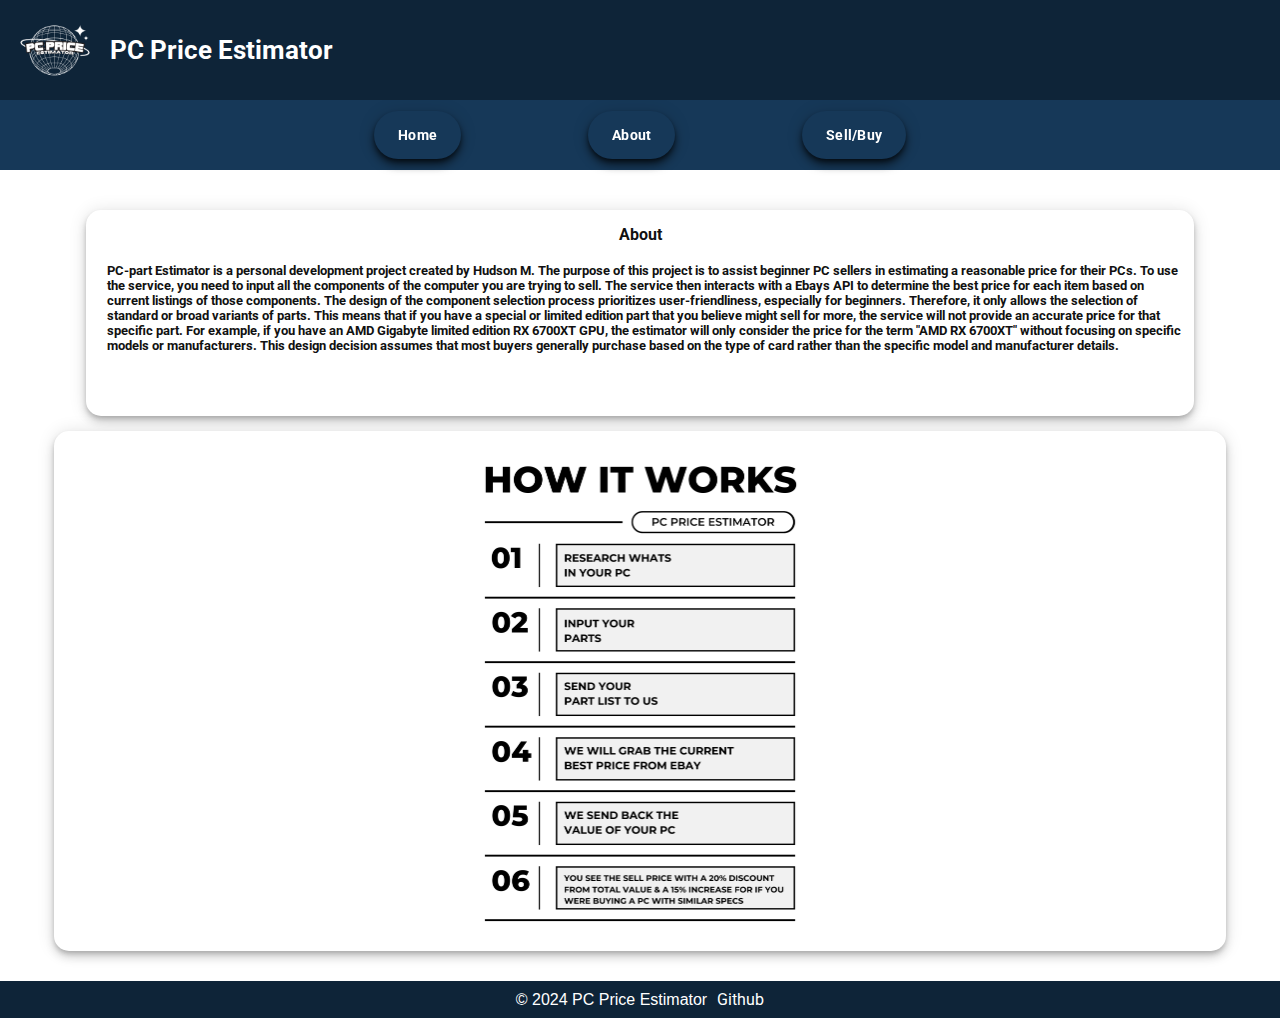
<file: about.html>
<!DOCTYPE html>
<html>
<head>
  <meta charset="UTF-8">
  <meta name="viewport" content="width=device-width, initial-scale=1.0">
  <title>PC-price estimator</title>
  <link rel="preconnect" href="https://fonts.googleapis.com">
  <link rel="preconnect" href="https://fonts.gstatic.com" crossorigin>
  <link href="https://fonts.googleapis.com/css2?family=Roboto:ital,wght@0,100;0,300;0,400;0,500;0,700;0,900;1,100;1,300;1,400;1,500;1,700;1,900&display=swap" rel="stylesheet">
  <link href="" rel="stylesheet">
  <link rel="icon" type="image/x-icon" href="/Images/logo.png">
  <link rel="stylesheet" type="text/css" href="styles/styles.css">
</head>
<body>


  <div id="topBar">
    <div id="topBarTitle">
      <img src="/Images/logo.png" id="logo-banner" width="90px"></img>
      <h1>PC Price Estimator</h1>
    </div>
    <nav id="topNav">
      <tr><a href="index.html" class="topButton"><h4>Home</h4></a></tr>
      <tr><a href="about.html" class="topButton"><h4>About</h4></a></tr>
      <tr><a href="https://www.ebay.com/sl/sell" class="topButton"><h4>Sell/Buy</h4></a></tr>
    </nav>
  </div>

  <div id="aboutContent">
    <div id="about">
      <h4 id="aboutTitle">About</h4>
      <p id="aboutText">PC-part Estimator is a personal development project created by Hudson M.    The purpose of this project is to assist beginner PC sellers in estimating a reasonable price for their PCs. To use the service, you need to input all the components of the computer you are trying to sell. The service then interacts with a Ebays API to determine the best price for each item based on current listings of those components. The design of the component selection process prioritizes user-friendliness, especially for beginners. Therefore, it only allows the selection of standard or broad variants of parts. This means that if you have a special or limited edition part that you believe might sell for more, the service will not provide an accurate price for that specific part. For example, if you have an AMD Gigabyte limited edition RX 6700XT GPU, the estimator will only consider the price for the term "AMD RX 6700XT" without focusing on specific models or manufacturers. This design decision assumes that most buyers generally purchase based on the type of card rather than the specific model and manufacturer details.</p>
    </div>
    <div id="how">
      <div id="how-image"></div>
    </div>
  </div>
  

  <footer>
    <div>© 2024 PC Price Estimator</div>
    <div><a id="github-link" href="https://github.com/HudsxnM22/PC-price-estimator">Github</a></div>
  </footer>

</body>
</html>
</file>
<file: styles/styles.css>
body {
    font-family: sans-serif;
    background-color: #ffffff;
    min-height: 100vh;
    margin: 0;
    padding: 0;
    display: flex;
    flex-direction: column;
  }

  #topNav {
    display: flex;
    flex-wrap: nowrap;
    gap: 35%;
    align-items: center;
    padding: 0 20px;
    margin-right: 15%;
  }

  #topBar {
    width: 100%;
    margin-right: auto;
    position: relative;
    top: 0;
    z-index: 1000;
    display: flex;
    background-color: rgb(14, 36, 56);
    justify-content: space-between;
    box-shadow: rgba(0, 0, 0, .2) 0 3px 5px -1px,rgba(0, 0, 0, .14) 0 6px 10px 0,rgba(0, 0, 0, .12) 0 1px 18px 0;
  }

  #topBarTitle {
    width: fit-content;
    margin-right: auto;
    position: relative;
    align-items: center;
    padding: 3px;
    font-family: 'Roboto', sans-serif;
    font-weight: bold;
    color: #ffffff;
    top: 0;
    z-index: 100;
    display: flex;
    background-color: transparent;
  }
  

  .topButton {
    font-family: 'Roboto', sans-serif;
    text-decoration: none;
    font-weight: bold;
    font-size: larger;
    color: rgb(253, 253, 253);
    padding: 10px 20px;
  }

   /*Home page----------------------------------------------------------------------------------------------------------------------------------------------------*/
      /*[main wrapper]*/
  #main-wrapper {
    width: 100%;
    display: flex;
    position: relative;
    z-index: 0;
    gap: 40px;
    justify-content: center;
    margin-top: 12px;
    flex: 1 0 auto;
  }

      /*[PC-builder title]*/
  .pc-title {
    z-index: 1000;
    display: flex;
    position: relative;
    margin-left: auto;
    margin-right: auto;
    margin-top: 110px;
    width: 40%;
    font-family: 'Roboto', sans-serif;
    font-weight: bolder;
    font-size: 60px;
    justify-content: center;
    text-align: center;
  }

      /*[PC-builder holder]*/
  #pc-builder {
    display: block;
    margin-right: auto;
    font-family: 'Roboto', sans-serif;   
    justify-content: center;
    width: 60%;
    margin-left: 4%;
    background-color: rgb(255, 255, 255);
    position: relative;
    animation: slideInRight 1.4s;
  }

  #pc-component-picker-title {
    display: flex;
    font-family: 'Roboto', sans-serif;
    align-content: center;
    justify-content: space-between;
    font-weight: bolder;
    padding: 3px;
    border-radius: 8px;
    background-color: #ffffff;
    height: fit-content;
    width: 100%;
    margin-bottom: 6px;
  }

  #pc-builder-submit-button {
    appearance: none;
    background-color: transparent;
    border: 2px solid #1a1a1a;
    border-radius: 15px;
    box-sizing: border-box;
    color: #000000;
    cursor: pointer;
    display: inline-block;
    font-family: Roobert,-apple-system,BlinkMacSystemFont,"Segoe UI",Helvetica,Arial,sans-serif,"Apple Color Emoji","Segoe UI Emoji","Segoe UI Symbol";
    font-size: 16px;
    font-weight: 600;
    line-height: normal;
    margin: 0;
    min-height: 60px;
    min-width: 0;
    outline: none;
    padding: 16px 24px;
    text-align: center;
    text-decoration: none;
    transition: all 300ms cubic-bezier(.23, 1, 0.32, 1);
    user-select: none;
    -webkit-user-select: none;
    touch-action: manipulation;
    width: 100%;
    will-change: transform;

    width: 50%;
    margin-left: 25%;
    margin-top: 15px;
  }

  #pc-builder-submit-button:hover {
    color: #ffffff;
    background-color: rgb(14, 36, 56);
    box-shadow: rgba(0, 0, 0, 0.25) 0 8px 15px;
    transform: translateY(-2px);
  }

  table {
    width: 100%;
    border-collapse: collapse;
    margin-left: auto;
    margin-right: auto;
  }

  th, td {
      border-bottom: 1px solid #000000;
      padding: 8px;
      font-family: 'Roboto', sans-serif;
      font-weight: bold;
  }


  th {
      background-color: transparent;
      color: #000000;
      text-align: left;
      border-top-color: transparent;
  }


  .selection-cell {
    display: flex;
    flex-direction: row;
    gap: 5px;
  }

  .component-select {
      font-family: 'Roboto', sans-serif;
      font-weight: bold;
      width: 100%;
      padding: 3px;
      font-size: 16px;
      border: 2px solid #ccc;
      border-radius: 4px;
      background-color: transparent;
      border-color: #000000;
      appearance: none;
      cursor: pointer;
      margin-bottom: 3px;
      color: gray;
  }


  option {
    color: black;
  }

      /*[price display]*/
  #price-display {
    position: sticky;
    display: flex;
    flex-direction: column;
    justify-content: center;
    align-items: center;
    height: fit-content;
    text-align: center;
    color: #ffffff;
    background-color: rgb(22, 56, 88); 
    margin-top: 14vh;
    font-family: 'Roboto', sans-serif;
    font-weight: bold;
    border-bottom-left-radius: 15px;
    border-top-left-radius: 15px;
    box-shadow: rgba(0, 0, 0, .2) 0 3px 5px -1px,rgba(0, 0, 0, .14) 0 6px 10px 0,rgba(0, 0, 0, .12) 0 1px 18px 0;
    animation: slideInLeft 1.4s;
    width: 35%;
  }

  #how-price:hover {
    background-color: rgb(14, 36, 56);
    box-shadow: rgba(0, 0, 0, .2) 0 3px 5px -1px,rgba(0, 0, 0, .14) 0 6px 10px 0,rgba(0, 0, 0, .12) 0 1px 18px 0;
  }

  #price-estimate {
    padding-top: 30px;
    font-size: 64px;
  }

  #price-title-container {
    background-color: rgb(14, 36, 56);
    width: 100%;
    border-top-left-radius: 15px;
  }

  #rec-holder {
    display: flex;
    width: 100%;
    justify-content: center;
  }

  #disclaimer {
    position: absolute;
    bottom: 10px;
  }

  #how-price {
    color:#ffffff;
    font-size: 10px;
    text-decoration: none;
    border: 2px, solid, white;
    padding: 5px;
    border-radius: 20px;
    background-color: rgb(22, 56, 88);
  }

  #rec-sell-price {
    background-color: rgb(22, 56, 88);
    left: 0%;
    bottom: 0%;
    border-bottom-left-radius: 15px;
    height: 50%;
    width: 50%;
    font-size: smaller;
    border: 2px, solid, white;
  }

  #rec-buy-price {
    background-color: rgb(22, 56, 88);
    right: 0%;
    bottom: 0%;
    height: 50%;
    width: 50%;
    font-size: smaller;
    border: 2px, solid, white;
  }
   
  /*[How to bar]*/
  #howToHolder {
    justify-content: center;
    height: 43vh;
    background-color: rgb(22, 56, 88);
    position: relative;
    margin-bottom: 0px;
    margin-top: 20px;
    padding-top: 20px;
    display: flex;
    align-items: center;
    flex-direction: column;
  }

  #howToTitle {
    font-size: 45px;
    color: #ffffff;
    font-family: 'Roboto', sans-serif;
    font-weight: bold;
  }

  #howToText {
    font-family: 'Roboto',sans-serif;
    font-size: medium;
    font-weight: bold;
    color: #000000;
    text-shadow: #111111;
    text-shadow: 1px;
    width: fit-content;
    background-color: #ffffff;
    border-radius: 10px;
    padding: 3px;
  }

  #howToContent {
    display: flex;
    flex-wrap: wrap;
    flex-direction: row;
    align-items: center;
    padding: 50px;
  }

  .howToVid {
    position: relative;
    width: 20%; /* The container takes the full width of its parent */
    height: 0;
    margin-left: auto;
    margin-right: auto;
    padding-bottom: 10%; /* 16:9 aspect ratio */
    overflow: hidden;
    background-color: rgb(22, 56, 88);
  }

  .howToVid iframe {
    position: absolute;
    top: 0;
    left: 0;
    width: 100%;
    height: 100%;
    border: 0;
  }

   /*About page----------------------------------------------------------------------------------------------------------------------------------------------------*/

  #aboutContent {
    margin-top: 70px;
    display: flex;
  }

  #about {
    max-width: fit-content;
    margin-left: auto;
    margin-right: auto;
    background-color: rgb(255, 255, 255);
    display: flex;
    flex-wrap: wrap;
    align-items: center;
    justify-content: center;
    width: 45%;
    height: fit-content;
    padding: 10px;
    padding-top: 40px;
    border-radius: 15px;
    box-shadow: rgba(0, 0, 0, .2) 0 3px 5px -1px,rgba(0, 0, 0, .14) 0 6px 10px 0,rgba(0, 0, 0, .12) 0 1px 18px 0;
    position: relative;
  }


  #aboutText {
    position: relative;
    padding-left: 1%;
    padding-bottom: 40px;
    font-family: 'Roboto',sans-serif;
    font-size: large;
    font-weight: bold;
    color: #111111;
    text-shadow: #111111;
    text-shadow: 1px;
    top: 10%;
  }

  #aboutTitle {
    font-family: 'Roboto',sans-serif;
    font-size: large;
    font-weight: bold;
    color: #111111;
    text-shadow: #111111;
    text-shadow: 1px;
    position: absolute;
    top: 0%;
  }

  #how {
    margin-left: auto;
    margin-right: auto;
    background-color: rgb(255, 255, 255);
    display: flex;
    flex-direction: column;
    align-items: center;
    justify-content: center;
    width: 35%;
    padding: 10px;
    border-radius: 15px;
    height: 80vh;
    box-shadow: rgba(0, 0, 0, .2) 0 3px 5px -1px,rgba(0, 0, 0, .14) 0 6px 10px 0,rgba(0, 0, 0, .12) 0 1px 18px 0;
    position: relative;
    margin-bottom: 30px;
  }

  #how-title {
    font-family: 'Roboto',sans-serif;
    font-size: large;
    font-weight: bold;
    color: #111111;
    text-shadow: #111111;
    text-shadow: 1px;
    position: absolute;
    top: 0%;
  }

  #how-image {
    width: 100%;
    height: 100%;
    background-image: url("/Images/howGraphic.png");
    background-size: contain;
    background-repeat: no-repeat;
    background-position: center;
    display: flex;
  }

  /*Footer*/
  footer{
    display: flex;
    margin-top: auto;
    flex-shrink: 0;
    align-items: end;
    padding: 9px;
    justify-content: center;
    gap: 10px;
    background-color: rgb(14, 36, 56);
    color: rgb(255, 255, 255);
    bottom: 0px;
  }

  #github-link {
    color: rgb(255, 255, 255);
    font-family: 'Roboto';
    text-decoration: none;
  }

  @media (max-width: 1300px) { /*for smaller webpage sizes and mobile users*/

    /* both about and home --------------------------------------------------------------------------------------------------------------------------------------------*/
    #topBar {
      width: 100%;
      display: flex;
      flex-wrap: wrap;
      height: 60px;
      position: static;
      max-width: 100%;
      margin-left: auto;
      margin-right: auto;
      margin-top: 0%;
      z-index: 1000;
      align-items: center;
      justify-content: center;
    }

    #topBarTitle {
      width: 100%;
      height: 80px;
      font-size: small;
      padding: 10px;
      gap: 10px;
      background-color: rgb(14, 36, 56);
      position: relative;
    }

    #topNav{
      display: flex;
      justify-content: center;
      align-items: center;
      position: relative;
      margin-left: auto;
      margin-right: auto;
      width: 100%;
      height: 60px;
      gap: 10%;
      background-color: rgb(22, 56, 88);
      padding: 5px;
    }

    #logo-banner {
      opacity: 1;
    }

    .topButton {
      align-items: center;
      appearance: none;
      background-color: rgb(22, 56, 88);
      border-radius: 24px;
      border-style: none;
      box-shadow: rgba(0, 0, 0, 0.603) 0 3px 5px -1px,rgba(3, 3, 3, 0.5) 0 6px 10px 0,rgba(0, 0, 0, .12) 0 1px 18px 0;
      box-sizing: border-box;
      color: #ffffff;
      cursor: pointer;
      display: inline-flex;
      fill: currentcolor;
      font-family: Roboto,Arial,sans-serif;
      font-size: 14px;
      font-weight: 500;
      height: 48px;
      justify-content: center;
      letter-spacing: .25px;
      line-height: normal;
      max-width: 100%;
      overflow: visible;
      padding: 2px 24px;
      position: relative;
      text-align: center;
      text-transform: none;
      transition: box-shadow 280ms cubic-bezier(.4, 0, .2, 1),opacity 15ms linear 30ms,transform 270ms cubic-bezier(0, 0, .2, 1) 0ms;
      user-select: none;
      -webkit-user-select: none;
      touch-action: manipulation;
      width: auto;
      will-change: transform,opacity;
      z-index: 0;
    }

    .topButton:hover {
      background: rgb(14, 36, 56);
      color: #ffffff;
    }
    

    /*Home page-smaller screens---------------------------------------------------------------------------------------------------------------------------------------------------*/

    #main-wrapper {
      width: 100%;
      position: relative;
      display: flex;
      flex-direction: column;
      z-index: 0;
      gap: 0px;
      margin-top: 130px;
    }


        /*[PC-builder holder]*/
    #pc-builder {
      display: block;
      margin-right: auto;
      margin-left: auto; 
      font-family: 'Roboto', sans-serif;   
      justify-content: center;
      width: 95%;
      height: auto;
      margin-top: 12px;
    }

    #pc-component-picker-title {
      display: flex;
      font-family: 'Roboto', sans-serif;
      align-content: center;
      justify-content: space-between;
      font-weight: bold;
      padding: 3px;
      height: fit-content;
      width: 100%;
    }

    .component-select {
      font-family: 'Roboto', sans-serif;
      font-size: smaller;
      font-weight: bold;
      box-sizing: border-box;
      flex-direction: column;
    }

    .selection-cell {
      display: flex;
      flex-wrap: wrap;
    }


    /*[price display]*/
    #price-display {
      width: 95%;
      border-radius: 15px;
      font-size: small;
      margin-left: auto;
      margin-right: auto;
      margin-top: 10px;
    }

    #price-title-container {
      border-top-right-radius: 15px;
    }
  
    #rec-holder {
      border-bottom-right-radius: 15px;
    }

    #rec-buy-price {
      border-bottom-right-radius: 15px;
    }


    /*[How to DIV holder]*/
  #howToHolder {
    flex-direction: row;
    height: fit-content;
    width: 100%;
    padding-bottom: 20px;
    position: relative;
    margin-bottom: 0%;
    display: flex;
    flex-direction: column;

  }

  #howTo {
    display: flex;
    max-width: 85%;
    align-items: center;
    justify-content: center;
    min-width: 85%;
    padding: 10px;
    border-radius: 15px;
    box-shadow: rgba(0, 0, 0, .2) 0 3px 5px -1px,rgba(0, 0, 0, .14) 0 6px 10px 0,rgba(0, 0, 0, .12) 0 1px 18px 0;
  }

  #howToTitle {
    font-size: 30px;
  }

  #howToText {
    font-family: 'Roboto',sans-serif;
    font-size: small;
    font-weight: bold;
    text-shadow: #111111;
    text-shadow: 1px;
    width: fit-content;
  }

  #howToContent {
    display: flex;
    flex-direction: column;
    justify-content: center;
    align-items: center;
    gap: 10%;
    padding-left: 5%;
    padding-right: 5%;
  }

  .howToVid {
    position: relative;
    width: 70%; /* container takes the full width of its parent */
    height: 0;
    margin-left: auto;
    margin-right: auto;
    padding-bottom: 35%; /* 16:9 aspect ratio */
    overflow: hidden;
  }

     /*About page-smaller screens---------------------------------------------------------------------------------------------------------------------------------------------------*/
    #aboutContent {
      display: flex;
      flex-wrap: wrap;
      justify-content: center;
      margin-top: 150px;
      gap: 15px;
    }

    #about {
      display: flex;
      max-width: 85%;
      margin-left: auto;
      margin-right: auto;
      align-items: center;
      justify-content: center;
      min-width: 85%;
      padding: 10px;
      border-radius: 15px;
      box-shadow: rgba(0, 0, 0, .2) 0 3px 5px -1px,rgba(0, 0, 0, .14) 0 6px 10px 0,rgba(0, 0, 0, .12) 0 1px 18px 0;
    }

    #aboutTitle {
      font-family: 'Roboto',sans-serif;
      font-size: medium;
      font-weight: bold;
      color: #111111;
      text-shadow: #111111;
      text-shadow: 1px;
      position: absolute;
      top: -3%;
    }

    #aboutText {
      font-family: 'Roboto',sans-serif;
      font-size: small;
      color: #111111;
      text-shadow: #111111;
      text-shadow: 1px;
      position: relative;
      top: 3%;
      padding-top: 30px;
    }

    #how {
      width: 90%;
      height: 500px;
    }
  }

  @media (max-width: 700px) { /*media for very small screens and some specific detailing regarding mobile site---------------------------------------------------------------------------------------------------------------------------------------------------*/
    /*Power supply title will wrap making the bottom lines not line up this is to fix it. it only happens for power supply*/
    #power-supply-title {
      font-size: small;
    }
  }

  @keyframes slideInLeft {
    0% {
      right: -100%; /* Start right of the container */
      transform: translateX(400%);
    }
    100% {
      right: 0; /* End at the final position */
      transform: translateX(0%);
    }
  }

  @keyframes slideInRight {
    0% {
      left: -80%; 
      transform: translateX(-100%);
    }
    100% {
      left: 0;
      transform: translateX(0%);
    }
  }
</file>
